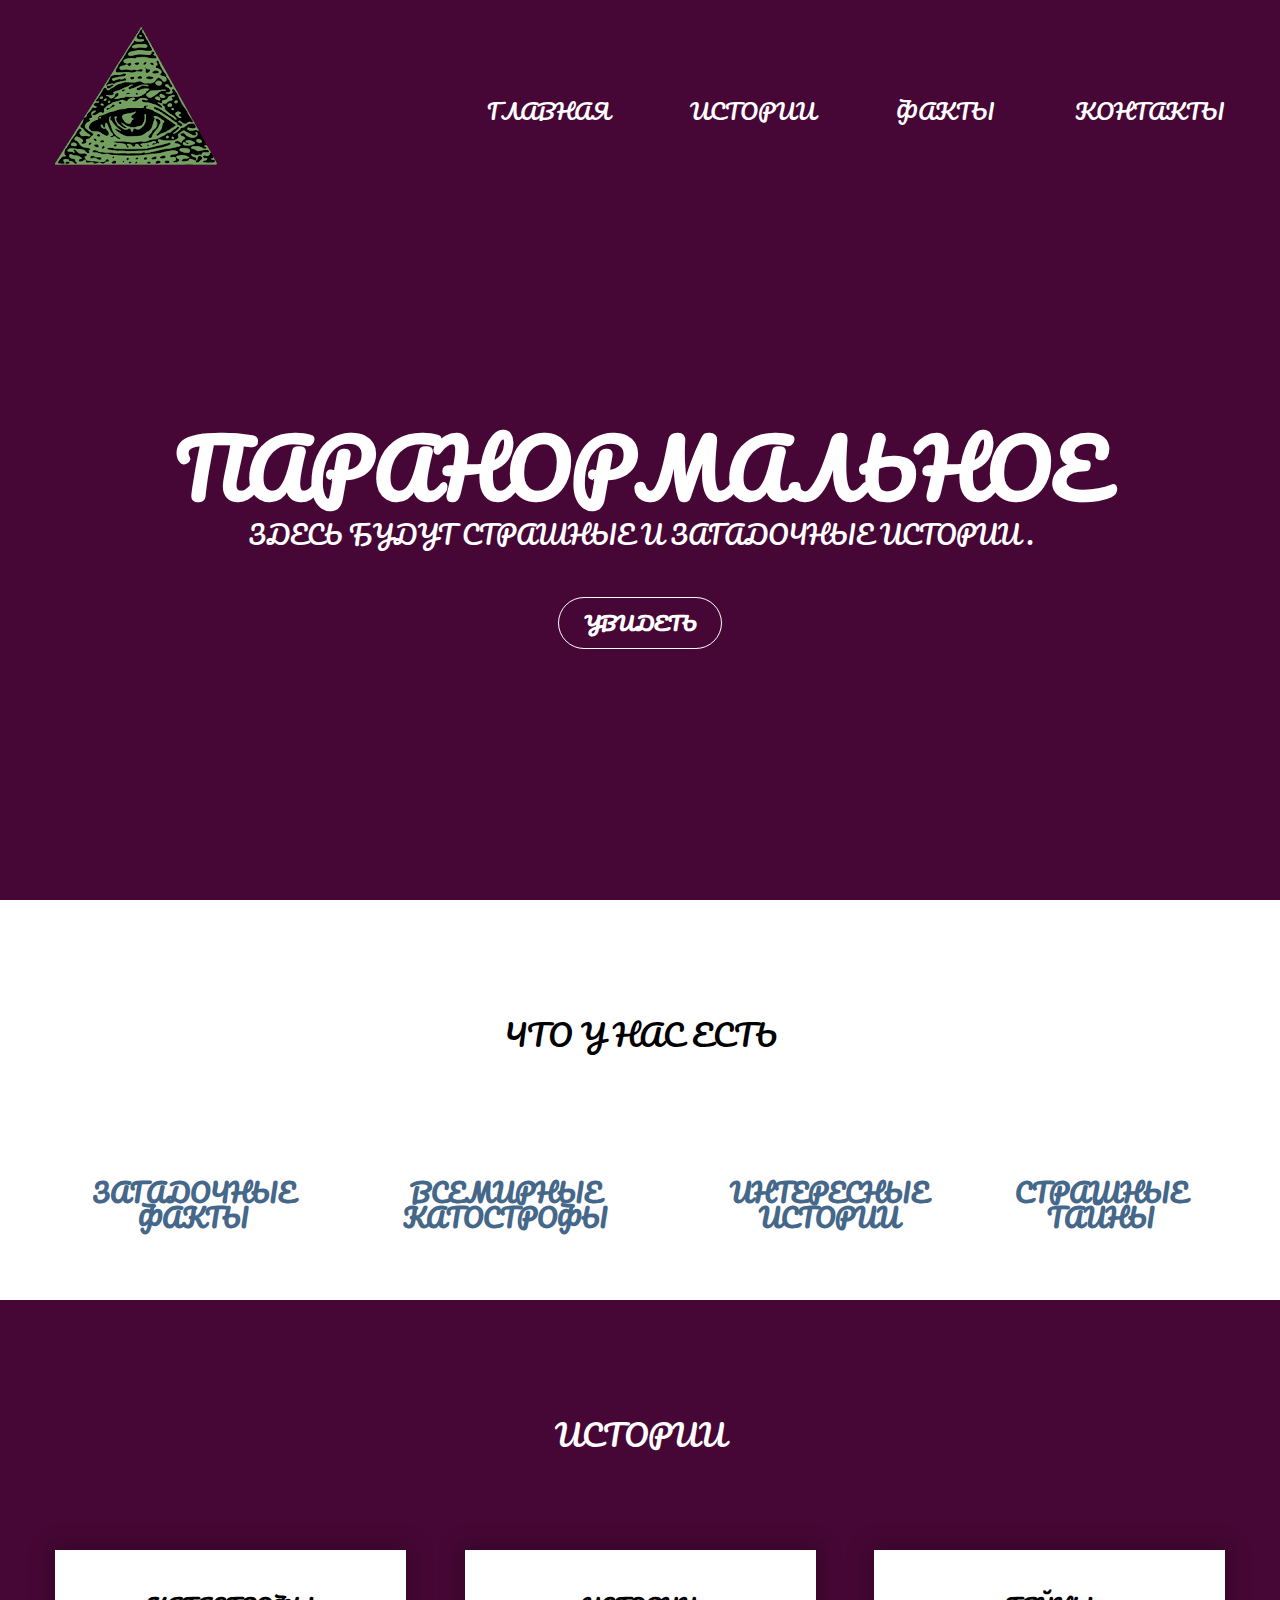
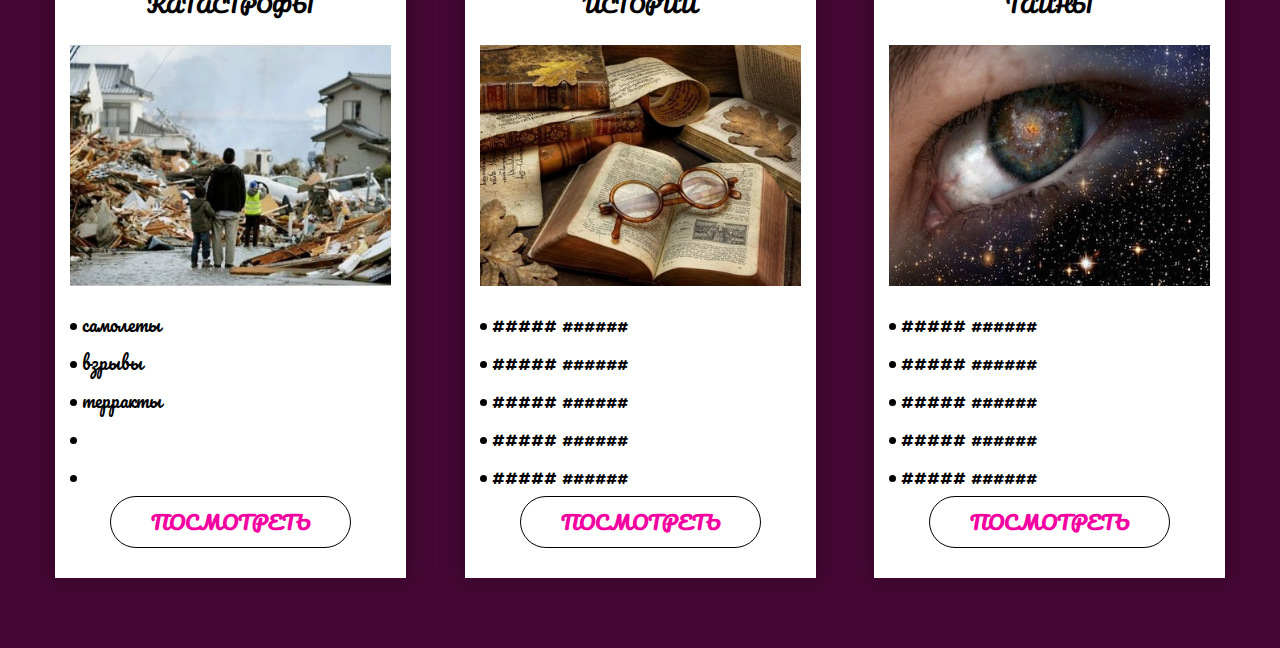
<file: work/index.html>
<!DOCTYPE html>
<html lang="en">
<head>
	<meta charset="UTF-8">
	<title>паронормальное</title>
	<link rel="stylesheet" href="normalaze.css">
	<link rel="stylesheet" href="main.css">
    <link href="https://fonts.googleapis.com/css?family=Pacifico" rel="stylesheet">
    <link rel="stylesheet" href="https://use.fontawesome.com/releases/v5.6.1/css/all.css" integrity="sha384-gfdkjb5BdAXd+lj+gudLWI+BXq4IuLW5IT+brZEZsLFm++aCMlF1V92rMkPaX4PP" crossorigin="anonymous">
</head>
<body>
  <main class="main"> 
     <div class="wrapper">
       <header class="header">
         <div class="logo">
          <img src="img/logo.png" alt="logo">
         </div>
         <nav class="header_menu">
         	<ul class="menu">
         	<li class="link_item"><a href="#">главная</a></li>
         	<li class="link_item"><a href="#">истории</a></li>
         	<li class="link_item"><a href="#">факты</a></li>
         	<li class="link_item"><a href="#">контакты</a></li>
         	</ul>
         </nav>
        </header>
      <div class="main_text">   	
      <h1>паранормальное</h1>
      <span>здесь будут страшные и загадочные истории .</span>
      <a href="" class="btn">увидеть</a>
      </div>
      <div class="main_arrow">
       <div class="arrow_down">
        <a href=""><i class="fas fa-arrow-circle-down"></i></a>
       </div>    	
      </div>
  </main>
<section class="advantagas" id="advantagas"> 
  <div class="wrapper">
  <div class="section_header">
    <h2>Что у нас есть</h2>
  </div>
  <div class="advantagas_content">
    <div class="item">
      <i class="fas fa-infinity"></i>
      <span>Загадочные факты</span>     
    </div>
     <div class="item">
      <i class="fas fa-ambulance"></i>
      <span>Всемирные катострофы</span>     
    </div>
     <div class="item">
      <i class="fas fa-hamsa"></i>
      <span>Интересные истории</span>     
    </div> 
    <div class="item">
      <i class="fas fa-user-secret"></i>
      <span>Страшные тайны</span>     
    </div>
</section>
   <section class="cotalog">
     <div class="wrapper">
       <div class="section_header">
         <h2>Истории</h2>
       </div>
       <div class="cotalog_content">
        <div class="cotalog_item">
          <div class="cotalog_item_header">
            <h3>Катастрофы</h3>
          </div>
          <img src="img/катастрофы.jpg" alt="">
          <p><span>самолеты</span></p>
           <p><span>взрывы</span></p>
            <p><span>терракты</span></p>
             <p><span></span></p>
              <p><span></span></p>
              <a href="#" class="btn">Посмотреть</a>
        </div>
        <div class="cotalog_item">
          <div class="cotalog_item_header">
            <h3>Истории</h3>
          </div>
          <img src="img/истории.jpg" alt="">
          <p><span>#####</span>######</p>
           <p><span>#####</span>######</p>
            <p><span>#####</span>######</p>
             <p><span>#####</span>######</p>
              <p><span>#####</span>######</p>
              <a href="#" class="btn">Посмотреть</a>
        </div>
        <div class="cotalog_item">
          <div class="cotalog_item_header">
            <h3>Тайны</h3>
          </div>
          <img src="img/тайны.jpg" alt="">
          <p><span>#####</span>######</p>
           <p><span>#####</span>######</p>
            <p><span>#####</span>######</p>
             <p><span>#####</span>######</p>
              <p><span>#####</span>######</p>
              <a href="#" class="btn">Посмотреть</a>
        </div>
       </div>
     </div>
   </section>
</body>
</html>
</file>
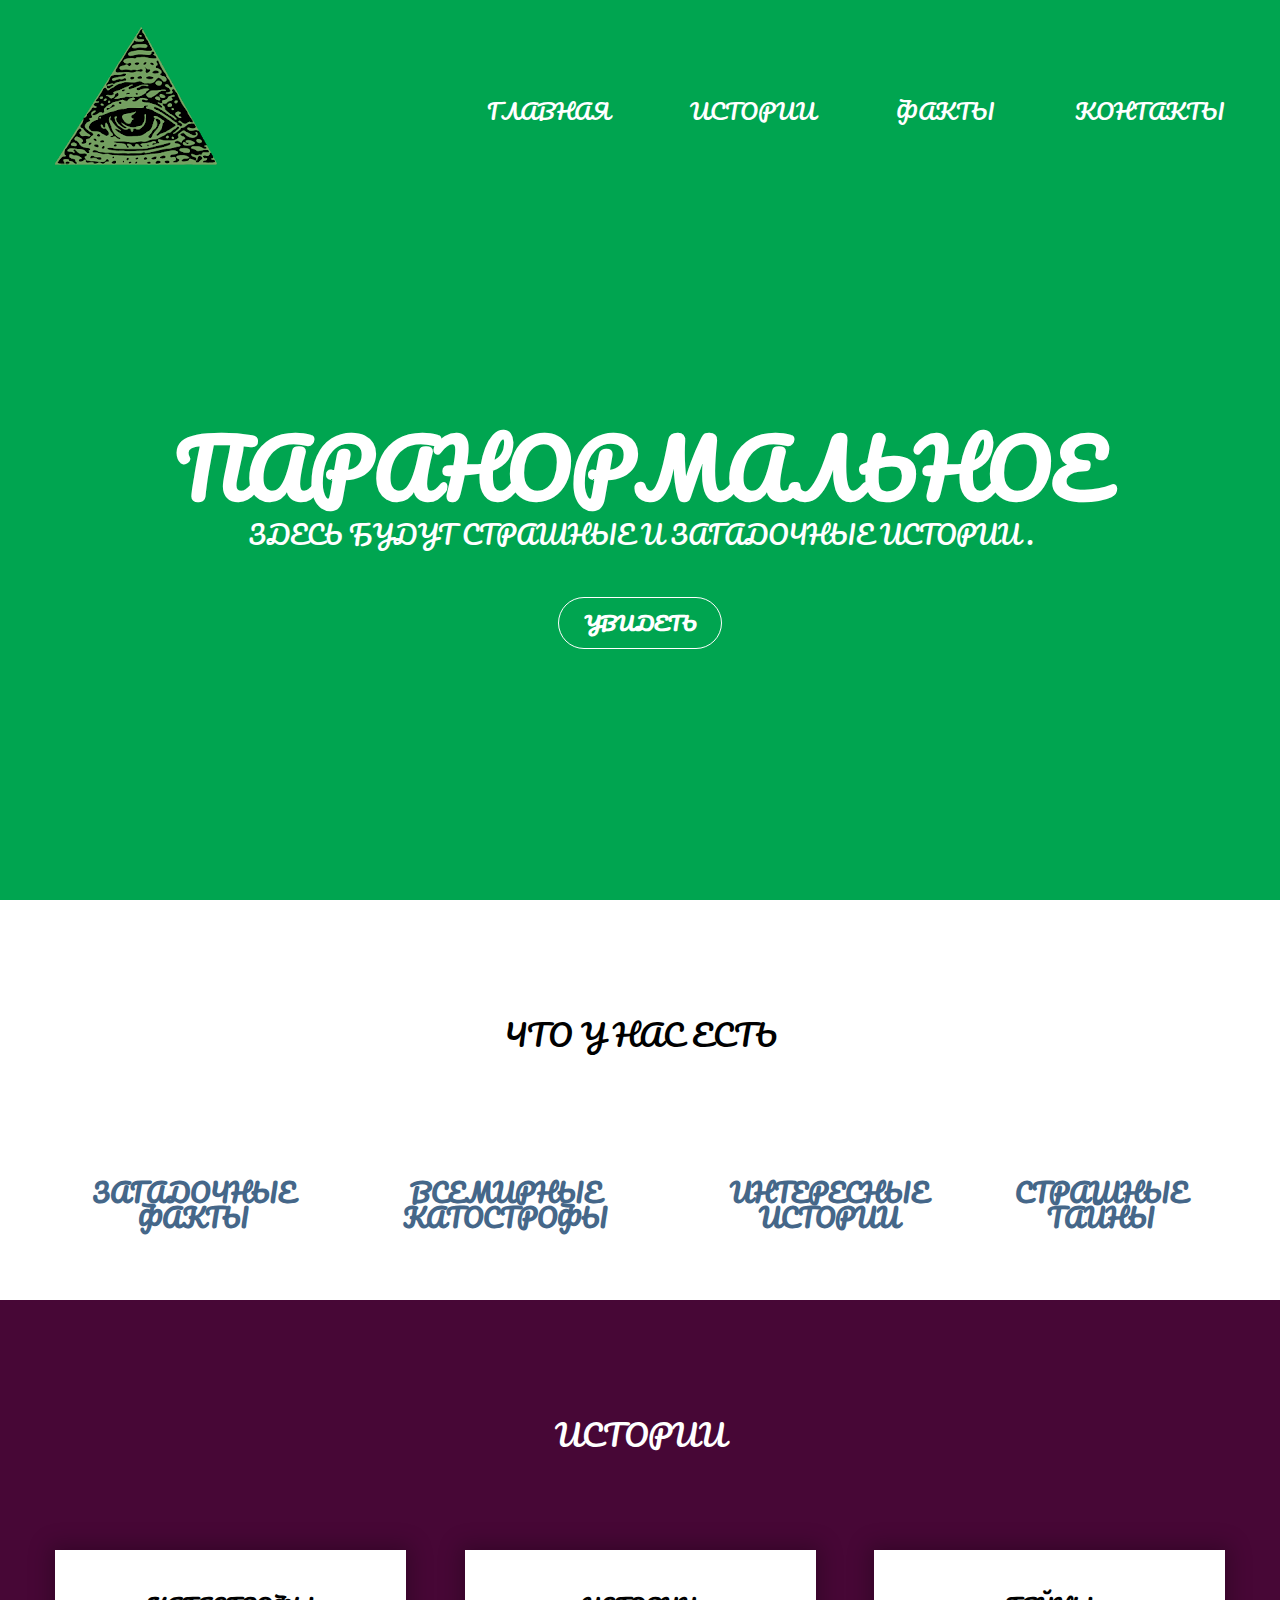
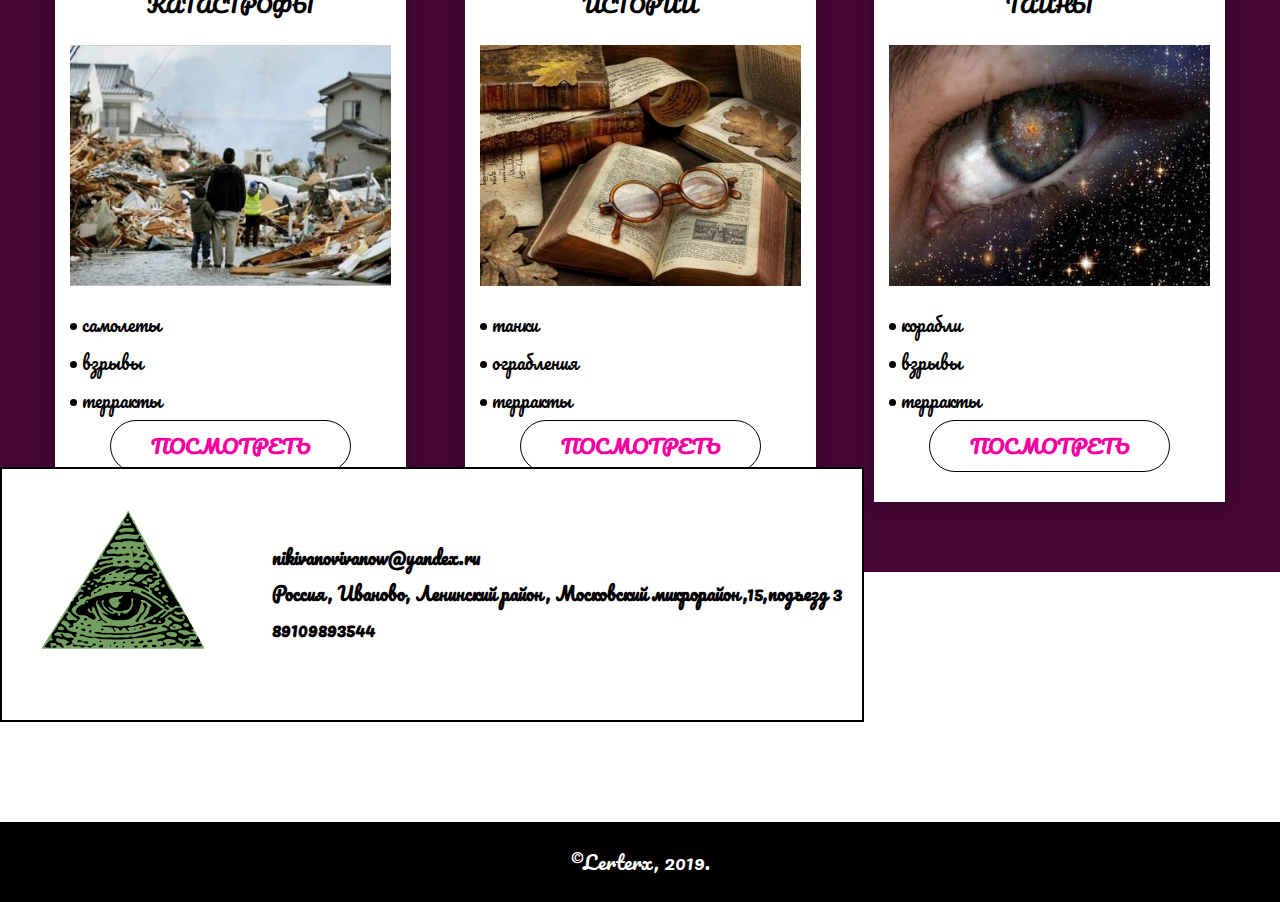
<file: проект И.Н.А/index.html>
<!DOCTYPE html>
<html lang="en">
<head>
	<meta charset="UTF-8">
	<title>паронормальное</title>
	<link rel="stylesheet" href="normalaze.css">
	<link rel="stylesheet" href="main.css">
    <link href="https://fonts.googleapis.com/css?family=Pacifico" rel="stylesheet">
    <link rel="stylesheet" href="https://use.fontawesome.com/releases/v5.6.1/css/all.css" integrity="sha384-gfdkjb5BdAXd+lj+gudLWI+BXq4IuLW5IT+brZEZsLFm++aCMlF1V92rMkPaX4PP" crossorigin="anonymous">
</head>
<body>
  <main class="main"> 
     <div class="wrapper">
       <header class="header">
         <div class="logo">
          <img src="img/logo.png" alt="logo">
         </div>
         <nav class="header_menu">
         	<ul class="menu">
         	<li class="link_item"><a href="#">главная</a></li>
         	<li class="link_item"><a href="#">истории</a></li>
         	<li class="link_item"><a href="#">факты</a></li>
         	<li class="link_item"><a href="#">контакты</a></li>
         	</ul>
         </nav>
        </header>
      <div class="main_text">   	
      <h1>паранормальное</h1>
      <span>здесь будут страшные и загадочные истории .</span>
      <a href="" class="btn">увидеть</a>
      </div>
      <div class="main_arrow">
       <div class="arrow_down">
        <a href=""><i class="fas fa-arrow-circle-down"></i></a>
       </div>    	
      </div>
  </main>
<section class="advantagas" id="advantagas"> 
  <div class="wrapper">
  <div class="section_header">
    <h2>Что у нас есть</h2>
  </div>
  <div class="advantagas_content">
    <div class="item">
      <i class="fas fa-infinity"></i>
      <span>Загадочные факты</span>     
    </div>
     <div class="item">
      <i class="fas fa-ambulance"></i>
      <span>Всемирные катострофы</span>     
    </div>
     <div class="item">
      <i class="fas fa-hamsa"></i>
      <span>Интересные истории</span>     
    </div> 
    <div class="item">
      <i class="fas fa-user-secret"></i>
      <span>Страшные тайны</span>     
    </div>
</section>
   <section class="cotalog">
     <div class="wrapper">
       <div class="section_header">
         <h2>Истории</h2>
       </div>
       <div class="cotalog_content">
        <div class="cotalog_item">
          <div class="cotalog_item_header">
            <h3>Катастрофы</h3>
          </div>
          <img src="img/катастрофы.jpg" alt="">
          <p><span>самолеты</span></p>
           <p><span>взрывы</span></p>
            <p><span>терракты</span></p>
              <a href="#" class="btn">Посмотреть</a>
        </div>
        <div class="cotalog_item">
          <div class="cotalog_item_header">
            <h3>Истории</h3>
          </div>
          <img src="img/истории.jpg" alt="">
          <p><span>танки</span></p>
           <p><span>ограбления</span></p>
            <p><span>терракты</span></p>
              <a href="#" class="btn">Посмотреть</a>
        </div>
        <div class="cotalog_item">
          <div class="cotalog_item_header">
            <h3>Тайны</h3>
          </div>
          <img src="img/тайны.jpg" alt="">
          <p><span>корабли</span></p>
           <p><span>взрывы</span></p>
            <p><span>терракты</span></p>
              <a href="#" class="btn">Посмотреть</a>
        </div>
       </div>
     </div>
   </section>
   <section class="contact">
     <div class="wrapper">
       <div class="section_header">
         <h2>контакты

         </h2>
       </div>
     </div>
     <div class="map"><script type="text/javascript" charset="utf-8" async src="https://api-maps.yandex.ru/services/constructor/1.0/js/?um=constructor%3A032dc28ed19f4f9321b7b33cf1980257e7001e1b622ca7d40e47fd65999ccc69&amp;width=100%25&amp;height=400&amp;lang=ru_RU&amp;scroll=false"></script>
     <div class="card">
       <div class="card_logo">
         <img src="img/logo.png" alt="logo">
       </div>
       <div class="card_text">
         <p>nikivanovivanow@yandex.ru</p>
         <p>Россия, Иваново, Ленинский район, Московский микрорайон,15,подъезд 3</p>
         <p>89109893544</p>
       </div>
     </div>
     </div>
   </section>
   <footer><p class="footer_text">&#169;Lerterx, 2019.</p></footer>
</body>
</html>
</file>
<file: work/main.css>
body{
	color: #000;
	font-family: 'Pacifico', cursive;
	font-size: 16px;
}
.btn{
	display: block;
	font-size: 20px;
	text-transform: uppercase;
	font-weight: 600;
	color: #fff;
	border: 1px solid #fff;
	border-radius: 30px;
	padding: 15px 25px;
	margin-top:50px;
	transition: 1s;
}
.main{
	height: 100vh;
	background-color: #470736;
}
.wrapper{
	max-width: 1170px;
	margin: 0 auto;
	height: 100%;
	display: flex;
	flex-direction: column;
	justify-content: space-between;
}
.section_header{
	display: flex;
	justify-content: center;
	align-items: flex-end;
	height: 150px;
	margin-bottom: 100px;
}
.section_header h2{
    font-size: 30px;
    color: #000;
    text-transform: uppercase;
    font-weight: 500;
}
.header{
	display: flex;
    justify-content: space-between;
    align-items: center;
    padding-top: 25px;
}
.menu{
	display: flex;
	justify-content: space-around;
}
.menu li{
	list-style: none;
	margin-left: 80px;
}
.menu li a{
	color:#fff;
	text-decoration:none;
	text-transform: uppercase;
	font-size: 22px;
	font-weight: 500;
}
.menu li a:hover{
    color:#fff;
}
.main_text{
	display: flex;
	flex-direction: column;
	justify-content: center;
	align-items: center;
	color: #fff;
}
h1{
	font-size: 80px;
	font-weight: 900;
	text-transform: uppercase;
	margin-bottom: 15px;
}

.main_text span{
   font-size: 25px;
   text-transform: uppercase;
}
.main_text a{
	color:#fff;
}
.main_text a:hover{
    color:#fff;
    border: 1px solid #fff;
    background-color: #f400a1;
}
.main_arrow{
	display: flex;
	justify-content: center;
	align-items: center;
	margin-bottom: 20px;
}
.main_arrow a{
	color:#fff;
	font-size: 50px;
	transform: 1s;
}
.main_arrow a:hover{
	color: #f400a1;
}
.advantagas_content{
	display: flex;
	justify-content: space-between;
	align-items: center;
}
.item{
	display: flex;
	flex-direction: column;
	justify-content: space-between;
	align-items: center;
	text-align: center;
	margin-bottom: 70px;
	transition: 1s;
}
.item:hover{
	transform: scale(1.1);
}
.item i{
	font-size: 12rem;
	color: #456789;
}
.item span{
	font-size: 25px;
	color:#456789;
	font-weight: 600;
	text-transform: uppercase;
	margin-top: 30px;
}
.cotalog{
	background-color: #470736;
}
.cotalog h2{
	color: #fff;
}
.cotalog_content{
	display: flex;
	justify-content: space-between;
}
.cotalog_item{
	display: flex;
	flex-direction: column;
	width: 30%;
	margin-bottom: 70px;
	padding: 15px;
	background-color: #fff;
	box-shadow: 0px 0px 20px 5px rgba(0,0,0,0.25);
	transition: 1s;
}
.cotalog_item:hover{
	transform: scale(1.1);
}
.cotalog_item_header{
	min-height: 40px;
	text-align: center;
	font-size: 20px;
	text-transform: uppercase;
	margin: 15px 0;
}
.cotalog_item img{
	width: 100%;
	height: auto;
	margin-bottom: 20px;
}
.cotalog_item p{
	font-weight: 300;
	font-size: 16px;
	padding: 10px 0;
}
.cotalog_item p span{
	font-size: 18px;
	font-weight: 500;
	margin-right: 5px;
}
.cotalog_item p::before{
	content: '';
	display: inline-block;
	width: 7px;
	height: 7px;
	border-radius: 50%;
	background-color: #000;
	vertical-align: middle;
	margin-right: 5px;
	margin-bottom: 4px;
}
.cotalog_item a{
	display: block;
	margin: 0 auto;
	color: #f400a1;
	border: 1px solid #000;
	margin-bottom: 15px;
	padding: 15px 40px;
	transition: 1s;
}
.cotalog_item a:hover{
	background-color: #f400a1;
	color:#fff;
	border: 1px solid #f5f5f5;
}
.cotalog_item_header h3{
	margin: 15px 0;
}
</file>
<file: проект И.Н.А/main.css>
body{
	color: #000;
	font-family: 'Pacifico', cursive;
	font-size: 16px;
}
.btn{
	display: block;
	font-size: 20px;
	text-transform: uppercase;
	font-weight: 600;
	color: #fff;
	border: 1px solid #fff;
	border-radius: 30px;
	padding: 15px 25px;
	margin-top:50px;
	transition: 1s;
}
.main{
	height: 100vh;
	background-color: #00a550;
}
.wrapper{
	max-width: 1170px;
	margin: 0 auto;
	height: 100%;
	display: flex;
	flex-direction: column;
	justify-content: space-between;
}
.section_header{
	display: flex;
	justify-content: center;
	align-items: flex-end;
	height: 150px;
	margin-bottom: 100px;
}
.section_header h2{
    font-size: 30px;
    color: #000;
    text-transform: uppercase;
    font-weight: 500;
}
.header{
	display: flex;
    justify-content: space-between;
    align-items: center;
    padding-top: 25px;
}
.menu{
	display: flex;
	justify-content: space-around;
}
.menu li{
	list-style: none;
	margin-left: 80px;
}
.menu li a{
	color:#fff;
	text-decoration:none;
	text-transform: uppercase;
	font-size: 22px;
	font-weight: 500;
}
.menu li a:hover{
    color:#fff;
}
.main_text{
	display: flex;
	flex-direction: column;
	justify-content: center;
	align-items: center;
	color: #fff;
}
h1{
	font-size: 80px;
	font-weight: 900;
	text-transform: uppercase;
	margin-bottom: 15px;
}

.main_text span{
   font-size: 25px;
   text-transform: uppercase;
}
.main_text a{
	color:#fff;
}
.main_text a:hover{
    color:#fff;
    border: 1px solid #fff;
    background-color: #f400a1;
}
.main_arrow{
	display: flex;
	justify-content: center;
	align-items: center;
	margin-bottom: 20px;
}
.main_arrow a{
	color:#fff;
	font-size: 50px;
	transform: 1s;
}
.main_arrow a:hover{
	color: #f400a1;
}
.advantagas_content{
	display: flex;
	justify-content: space-between;
	align-items: center;
}
.item{
	display: flex;
	flex-direction: column;
	justify-content: space-between;
	align-items: center;
	text-align: center;
	margin-bottom: 70px;
	transition: 1s;
}
.item:hover{
	transform: scale(1.1);
}
.item i{
	font-size: 12rem;
	color: #456789;
}
.item span{
	font-size: 25px;
	color:#456789;
	font-weight: 600;
	text-transform: uppercase;
	margin-top: 30px;
}
.cotalog{
	background-color: #470736;
}
.cotalog h2{
	color: #fff;
}
.cotalog_content{
	display: flex;
	justify-content: space-between;
}
.cotalog_item{
	display: flex;
	flex-direction: column;
	width: 30%;
	margin-bottom: 70px;
	padding: 15px;
	background-color: #fff;
	box-shadow: 0px 0px 20px 5px rgba(0,0,0,0.25);
	transition: 1s;
}
.cotalog_item:hover{
	transform: scale(1.1);
}
.cotalog_item_header{
	min-height: 40px;
	text-align: center;
	font-size: 20px;
	text-transform: uppercase;
	margin: 15px 0;
}
.cotalog_item img{
	width: 100%;
	height: auto;
	margin-bottom: 20px;
}
.cotalog_item p{
	font-weight: 300;
	font-size: 16px;
	padding: 10px 0;
}
.cotalog_item p span{
	font-size: 18px;
	font-weight: 500;
	margin-right: 5px;
}
.cotalog_item p::before{
	content: '';
	display: inline-block;
	width: 7px;
	height: 7px;
	border-radius: 50%;
	background-color: #000;
	vertical-align: middle;
	margin-right: 5px;
	margin-bottom: 4px;
}
.cotalog_item a{
	display: block;
	margin: 0 auto;
	color: #f400a1;
	border: 1px solid #000;
	margin-bottom: 15px;
	padding: 15px 40px;
	transition: 1s;
}
.cotalog_item a:hover{
	background-color: #f400a1;
	color:#fff;
	border: 1px solid #f5f5f5;
}
.cotalog_item_header h3{
	margin: 15px 0;
}
.map{
	 position: relative;
} 
.card{
	position: absolute;
	bottom: 100px;
	right: px;
	display: flex;
	justify-content: space-around;
	align-items: center;
	background-color: #fff;
	border: 2px solid #000;
}
.card_logo{
	padding: 40px;
}
.card_text{
	padding: 0 20px;
}
.card_text p{
	line-height: 2;
	font-size: 18px;
	font-weight: 600;
}
footer{
	display: flex;
	justify-content:center;
	align-items: center;
	background-color: #000;
	height: 80px;
}
.footer_text{
	color:#fff;
	font-size: 20px;
}
</file>
<file: work/normalaze.css>
/* NORMALIZE */
/* ================================================ */
html, body, div, span, applet, main, object, iframe, h1, h2, h3, h4, h5, h6, p, blockquote, pre, a, abbr, acronym, address, big, cite, code, del, dfn, em, img, ins, kbd, q, s, samp, small, strike, strong, sub, sup, tt, var, b, u, i, center, dl, dt, dd, ol, ul, li, fieldset, form, label, legend, table, caption, tbody, tfoot, thead, tr, th, td, article, aside, canvas, details, embed, figure, figcaption, footer, header, hgroup, menu, nav, output, ruby, section, summary, time, mark, audio, video { margin: 0; padding: 0; border: 0; font-size: 100%; }

/* HTML5 display-role reset for older browsers */
article, aside, details, main, figcaption, figure, footer, header, hgroup, menu, nav, section { display: block; }

body { margin: 0px; padding: 0px; font-family: Arial, Tahoma, sans-serif; line-height: 1; background-color: #ffffff; height: 100%; position: relative; font-size: 14px; -webkit-font-smoothing: antialiased; -moz-osx-font-smoothing: grayscale; }

blockquote, q { quotes: none; }

blockquote:before, blockquote:after { content: ""; content: none; }

q:before, q:after { content: ""; content: none; }

table { border-collapse: collapse; border-width: 0px; padding: 0px; margin: 0px; }

html { height: 100%; -webkit-text-size-adjust: none; -ms-text-size-adjust: none; }

input, textarea { color: #333; outline: none; border-radius: 0; -moz-border-radius: 0; -webkit-border-radius: 0; -webkit-appearance: none; }

input[type="button"], input[type="submit"] { cursor: pointer; -webkit-appearance: none; outline: none; }

button { cursor: pointer; -webkit-appearance: none; outline: none; }

td, form { margin: 0px; padding: 0px; }

a { color: #000100; -webkit-transition: all 0.3s linear; -o-transition: all 0.3s linear; transition: all 0.3s linear; text-decoration: none; outline: none; -webkit-tap-highlight-color: transparent; -webkit-tap-highlight-color: transparent; }

* { -webkit-box-sizing: border-box; box-sizing: border-box; }
*:before, *:after { -webkit-box-sizing: border-box; box-sizing: border-box; }

.clearfix:after { content: ""; display: block; height: 0; clear: both; visibility: hidden; }
</file>
<file: проект И.Н.А/normalaze.css>
/* NORMALIZE */
/* ================================================ */
html, body, div, span, applet, main, object, iframe, h1, h2, h3, h4, h5, h6, p, blockquote, pre, a, abbr, acronym, address, big, cite, code, del, dfn, em, img, ins, kbd, q, s, samp, small, strike, strong, sub, sup, tt, var, b, u, i, center, dl, dt, dd, ol, ul, li, fieldset, form, label, legend, table, caption, tbody, tfoot, thead, tr, th, td, article, aside, canvas, details, embed, figure, figcaption, footer, header, hgroup, menu, nav, output, ruby, section, summary, time, mark, audio, video { margin: 0; padding: 0; border: 0; font-size: 100%; }

/* HTML5 display-role reset for older browsers */
article, aside, details, main, figcaption, figure, footer, header, hgroup, menu, nav, section { display: block; }

body { margin: 0px; padding: 0px; font-family: Arial, Tahoma, sans-serif; line-height: 1; background-color: #ffffff; height: 100%; position: relative; font-size: 14px; -webkit-font-smoothing: antialiased; -moz-osx-font-smoothing: grayscale; }

blockquote, q { quotes: none; }

blockquote:before, blockquote:after { content: ""; content: none; }

q:before, q:after { content: ""; content: none; }

table { border-collapse: collapse; border-width: 0px; padding: 0px; margin: 0px; }

html { height: 100%; -webkit-text-size-adjust: none; -ms-text-size-adjust: none; }

input, textarea { color: #333; outline: none; border-radius: 0; -moz-border-radius: 0; -webkit-border-radius: 0; -webkit-appearance: none; }

input[type="button"], input[type="submit"] { cursor: pointer; -webkit-appearance: none; outline: none; }

button { cursor: pointer; -webkit-appearance: none; outline: none; }

td, form { margin: 0px; padding: 0px; }

a { color: #000100; -webkit-transition: all 0.3s linear; -o-transition: all 0.3s linear; transition: all 0.3s linear; text-decoration: none; outline: none; -webkit-tap-highlight-color: transparent; -webkit-tap-highlight-color: transparent; }

* { -webkit-box-sizing: border-box; box-sizing: border-box; }
*:before, *:after { -webkit-box-sizing: border-box; box-sizing: border-box; }

.clearfix:after { content: ""; display: block; height: 0; clear: both; visibility: hidden; }
</file>
